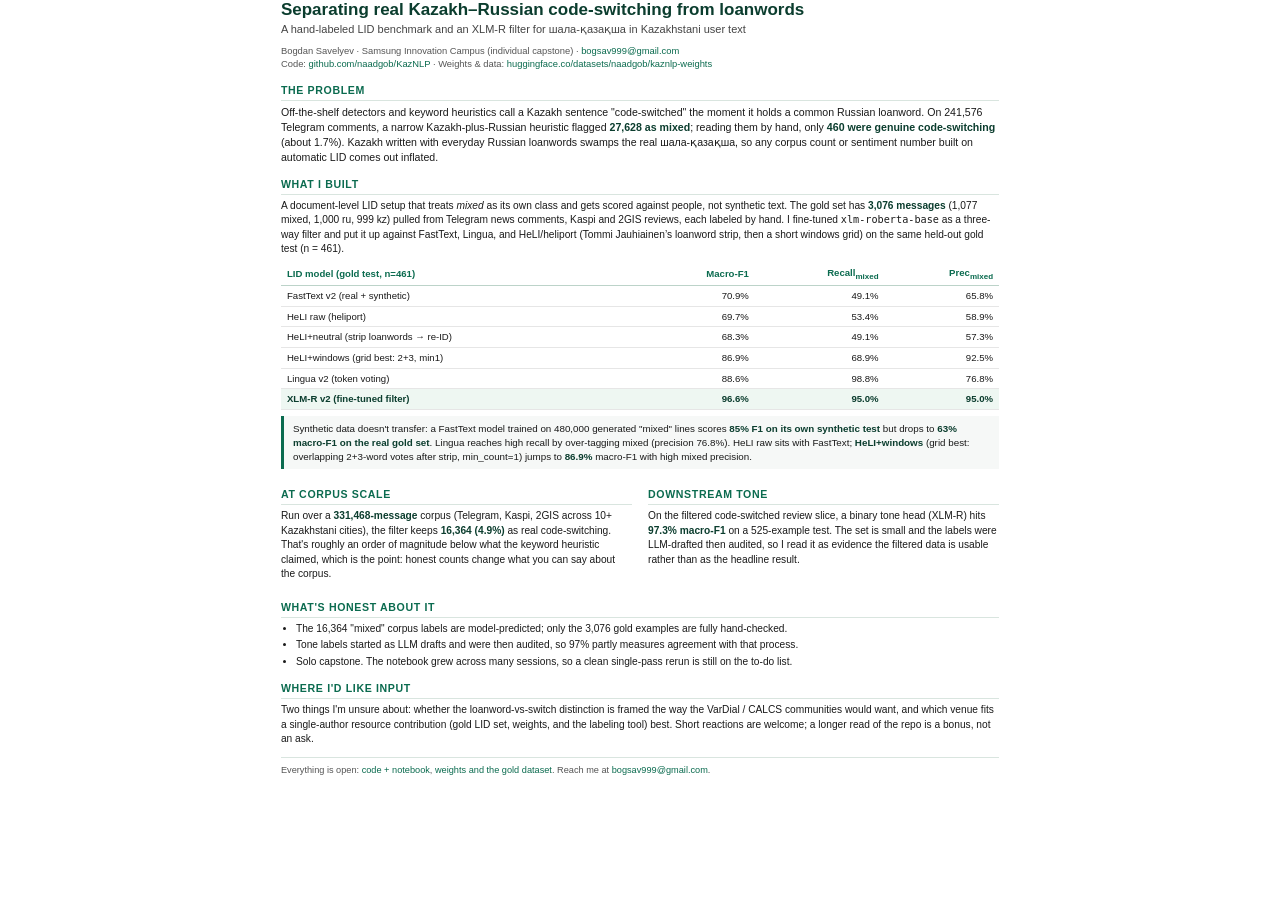
<file: docs/outreach/onepager/KazNLP_onepager.html>
<!DOCTYPE html>
<html lang="en">
<head>
<meta charset="utf-8">
<title>Separating real Kazakh–Russian code-switching from loanwords</title>
<style>
  @page { size: A4; margin: 14mm 15mm; }
  * { box-sizing: border-box; }
  html, body { margin: 0; padding: 0; }
  body {
    font-family: "Segoe UI", "Helvetica Neue", Arial, sans-serif;
    color: #1a1a1a;
    font-size: 10.2px;
    line-height: 1.42;
  }
  .sheet { max-width: 190mm; margin: 0 auto; }
  h1 { font-size: 17px; margin: 0 0 2px; line-height: 1.2; color: #0b3d2e; }
  .sub { font-size: 11px; color: #444; margin: 0 0 6px; }
  .meta { font-size: 9.4px; color: #555; margin: 0 0 10px; }
  .meta a { color: #0b6b4f; text-decoration: none; }
  h2 { font-size: 10.6px; text-transform: uppercase; letter-spacing: .06em;
       color: #0b6b4f; margin: 12px 0 4px; border-bottom: 1px solid #d9e5df; padding-bottom: 2px; }
  p { margin: 0 0 6px; }
  .lead { font-size: 10.6px; }
  strong { color: #0b3d2e; }
  table { width: 100%; border-collapse: collapse; margin: 4px 0 6px; font-size: 9.6px; }
  th, td { padding: 3px 6px; text-align: right; border-bottom: 1px solid #e6e6e6; }
  th:first-child, td:first-child { text-align: left; }
  thead th { color: #0b6b4f; border-bottom: 1px solid #bcd3c9; }
  tr.best td { background: #eef7f2; font-weight: 600; color: #0b3d2e; }
  .callout { background: #f6f8f7; border-left: 3px solid #0b6b4f; padding: 6px 9px; margin: 6px 0; font-size: 9.8px; }
  .cols { display: flex; gap: 16px; }
  .cols > div { flex: 1; }
  ul { margin: 2px 0 6px; padding-left: 15px; }
  li { margin-bottom: 2px; }
  .foot { margin-top: 10px; border-top: 1px solid #d9e5df; padding-top: 6px; font-size: 9.2px; color: #555; }
  .foot a { color: #0b6b4f; text-decoration: none; }
</style>
</head>
<body>
<div class="sheet">

  <h1>Separating real Kazakh–Russian code-switching from loanwords</h1>
  <p class="sub">A hand-labeled LID benchmark and an XLM-R filter for шала-қазақша in Kazakhstani user text</p>
  <p class="meta">
    Bogdan Savelyev · Samsung Innovation Campus (individual capstone) ·
    <a href="mailto:bogsav999@gmail.com">bogsav999@gmail.com</a><br>
    Code: <a href="https://github.com/naadgob/KazNLP">github.com/naadgob/KazNLP</a> ·
    Weights &amp; data: <a href="https://huggingface.co/datasets/naadgob/kaznlp-weights">huggingface.co/datasets/naadgob/kaznlp-weights</a>
  </p>

  <h2>The problem</h2>
  <p class="lead">
    Off-the-shelf detectors and keyword heuristics call a Kazakh sentence "code-switched" the moment it holds a common
    Russian loanword. On 241,576 Telegram comments, a narrow Kazakh-plus-Russian heuristic flagged
    <strong>27,628 as mixed</strong>; reading them by hand, only <strong>460 were genuine code-switching</strong> (about 1.7%).
    Kazakh written with everyday Russian loanwords swamps the real шала-қазақша, so any corpus count or sentiment
    number built on automatic LID comes out inflated.
  </p>

  <h2>What I built</h2>
  <p>
    A document-level LID setup that treats <em>mixed</em> as its own class and gets scored against people, not synthetic text.
    The gold set has <strong>3,076 messages</strong> (1,077 mixed, 1,000 ru, 999 kz) pulled from Telegram news comments,
    Kaspi and 2GIS reviews, each labeled by hand. I fine-tuned <code>xlm-roberta-base</code> as a three-way filter and put it
    up against FastText, Lingua, and HeLI/heliport (Tommi Jauhiainen’s loanword strip, then a short windows grid) on the same held-out gold test (n = 461).
  </p>

  <table>
    <thead>
      <tr><th>LID model (gold test, n=461)</th><th>Macro-F1</th><th>Recall<sub>mixed</sub></th><th>Prec<sub>mixed</sub></th></tr>
    </thead>
    <tbody>
      <tr><td>FastText v2 (real + synthetic)</td><td>70.9%</td><td>49.1%</td><td>65.8%</td></tr>
      <tr><td>HeLI raw (heliport)</td><td>69.7%</td><td>53.4%</td><td>58.9%</td></tr>
      <tr><td>HeLI+neutral (strip loanwords → re-ID)</td><td>68.3%</td><td>49.1%</td><td>57.3%</td></tr>
      <tr><td>HeLI+windows (grid best: 2+3, min1)</td><td>86.9%</td><td>68.9%</td><td>92.5%</td></tr>
      <tr><td>Lingua v2 (token voting)</td><td>88.6%</td><td>98.8%</td><td>76.8%</td></tr>
      <tr class="best"><td>XLM-R v2 (fine-tuned filter)</td><td>96.6%</td><td>95.0%</td><td>95.0%</td></tr>
    </tbody>
  </table>

  <div class="callout">
    Synthetic data doesn't transfer: a FastText model trained on 480,000 generated "mixed" lines scores
    <strong>85% F1 on its own synthetic test</strong> but drops to <strong>63% macro-F1 on the real gold set</strong>.
    Lingua reaches high recall by over-tagging mixed (precision 76.8%). HeLI raw sits with FastText;
    <strong>HeLI+windows</strong> (grid best: overlapping 2+3-word votes after strip, min_count=1) jumps to <strong>86.9%</strong> macro-F1 with high mixed precision.
  </div>

  <div class="cols">
    <div>
      <h2>At corpus scale</h2>
      <p>
        Run over a <strong>331,468-message</strong> corpus (Telegram, Kaspi, 2GIS across 10+ Kazakhstani cities), the filter
        keeps <strong>16,364 (4.9%)</strong> as real code-switching. That's roughly an order of magnitude below what the
        keyword heuristic claimed, which is the point: honest counts change what you can say about the corpus.
      </p>
    </div>
    <div>
      <h2>Downstream tone</h2>
      <p>
        On the filtered code-switched review slice, a binary tone head (XLM-R) hits <strong>97.3% macro-F1</strong> on a
        525-example test. The set is small and the labels were LLM-drafted then audited, so I read it as evidence the
        filtered data is usable rather than as the headline result.
      </p>
    </div>
  </div>

  <h2>What's honest about it</h2>
  <ul>
    <li>The 16,364 "mixed" corpus labels are model-predicted; only the 3,076 gold examples are fully hand-checked.</li>
    <li>Tone labels started as LLM drafts and were then audited, so 97% partly measures agreement with that process.</li>
    <li>Solo capstone. The notebook grew across many sessions, so a clean single-pass rerun is still on the to-do list.</li>
  </ul>

  <h2>Where I'd like input</h2>
  <p>
    Two things I'm unsure about: whether the loanword-vs-switch distinction is framed the way the VarDial / CALCS
    communities would want, and which venue fits a single-author resource contribution (gold LID set, weights, and the
    labeling tool) best. Short reactions are welcome; a longer read of the repo is a bonus, not an ask.
  </p>

  <div class="foot">
    Everything is open: <a href="https://github.com/naadgob/KazNLP">code + notebook</a>,
    <a href="https://huggingface.co/datasets/naadgob/kaznlp-weights">weights and the gold dataset</a>.
    Reach me at <a href="mailto:bogsav999@gmail.com">bogsav999@gmail.com</a>.
  </div>

</div>
</body>
</html>
</file>
